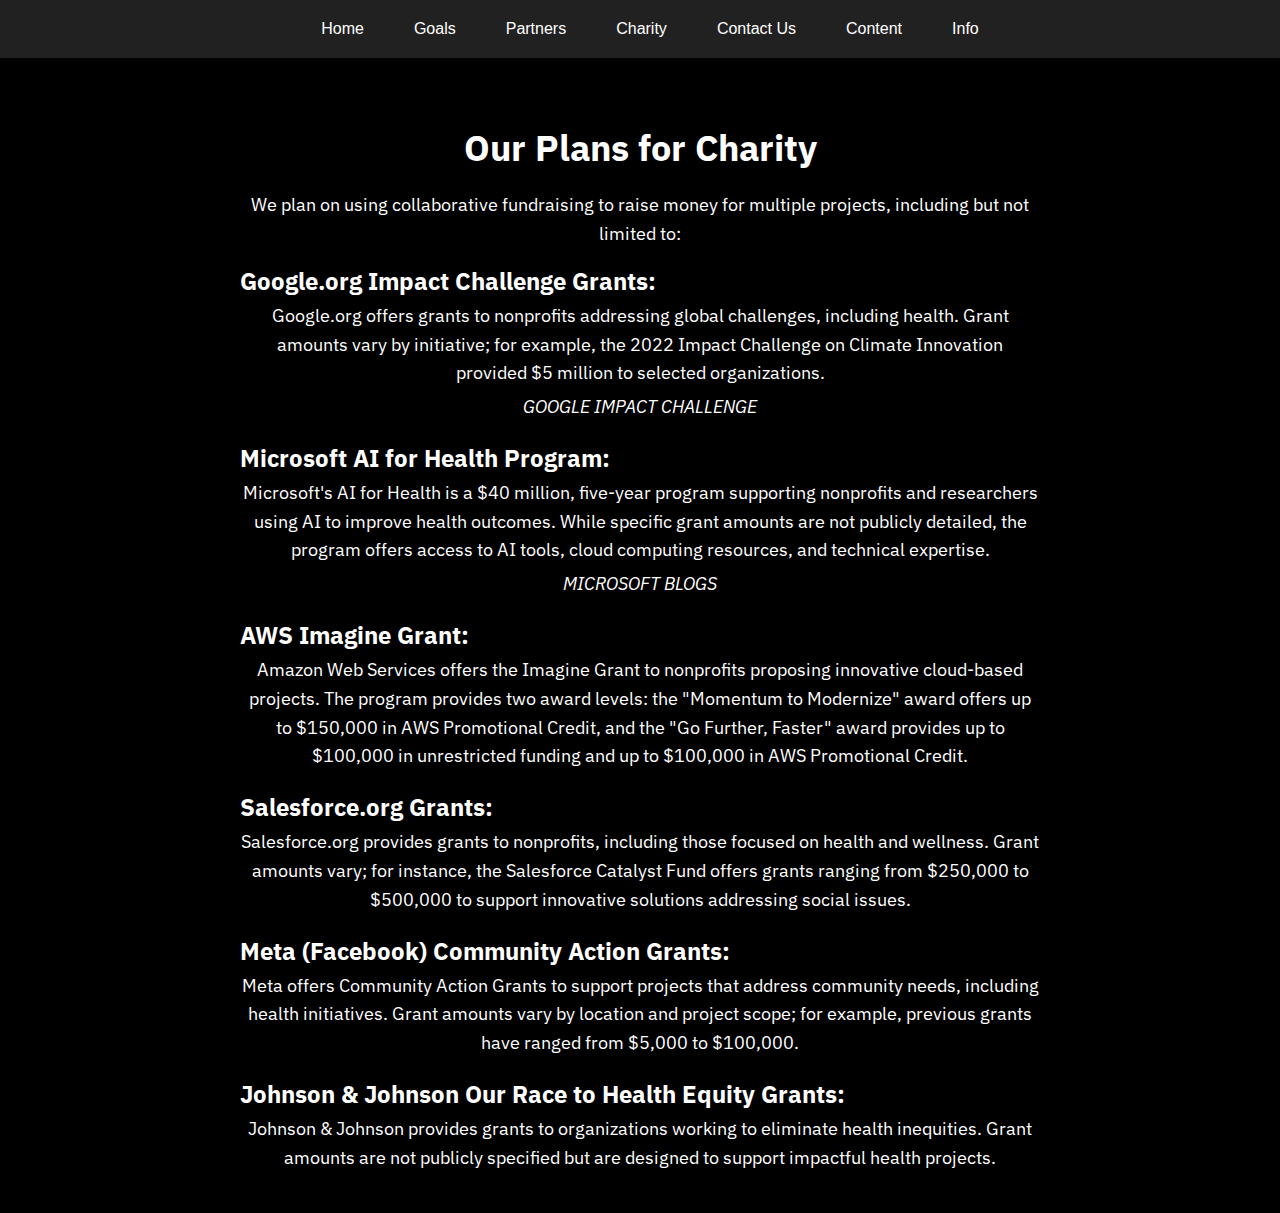
<file: charity.html>
<!DOCTYPE html>
<html lang="en">
<head>
    <meta charset="UTF-8">
    <meta name="viewport" content="width=device-width, initial-scale=1.0">
    <title>Your Website</title>
    <link rel="stylesheet" href="style.css"> 
    <link rel="preconnect" href="https://fonts.googleapis.com">
    <link rel="preconnect" href="https://fonts.gstatic.com" crossorigin>
    <link href="https://fonts.googleapis.com/css2?family=IBM+Plex+Sans:ital,wght@0,100;0,200;0,300;0,400;0,500;0,600;0,700&display=swap" rel="stylesheet">
</head>
<body>
    
    <nav class="navbar">
        <button class="nav-button" onclick="location.href='index.html'">Home</button> 
        <button class="nav-button" onclick="location.href='goals.html'">Goals</button>
        <button class="nav-button" onclick="location.href='partners.html'">Partners</button>
        <button class="nav-button" onclick="location.href='charity.html'">Charity</button>
        <button class="nav-button" onclick="location.href='contact.html'">Contact Us</button>
        <button class="nav-button" onclick="location.href='content.html'">Content</button>
        <button class="nav-button" onclick="location.href='info.html'">Info</button>
    </nav>

    
    <div class="charity-content">
        <h1>Our Plans for Charity</h1>
        
        
        <p class="charity-description">
            We plan on using collaborative fundraising to raise money for multiple projects, including but not limited to:
        </p>
        
        <ul>
            <li>
                <strong>Google.org Impact Challenge Grants:</strong>
                <p>Google.org offers grants to nonprofits addressing global challenges, including health. Grant amounts vary by initiative; for example, the 2022 Impact Challenge on Climate Innovation provided $5 million to selected organizations.</p>
                <p><em>GOOGLE IMPACT CHALLENGE</em></p>
            </li>
            <li>
                <strong>Microsoft AI for Health Program:</strong>
                <p>Microsoft's AI for Health is a $40 million, five-year program supporting nonprofits and researchers using AI to improve health outcomes. While specific grant amounts are not publicly detailed, the program offers access to AI tools, cloud computing resources, and technical expertise.</p>
                <p><em>MICROSOFT BLOGS</em></p>
            </li>
            <li>
                <strong>AWS Imagine Grant:</strong>
                <p>Amazon Web Services offers the Imagine Grant to nonprofits proposing innovative cloud-based projects. The program provides two award levels: the "Momentum to Modernize" award offers up to $150,000 in AWS Promotional Credit, and the "Go Further, Faster" award provides up to $100,000 in unrestricted funding and up to $100,000 in AWS Promotional Credit.</p>
            </li>
            <li>
                <strong>Salesforce.org Grants:</strong>
                <p>Salesforce.org provides grants to nonprofits, including those focused on health and wellness. Grant amounts vary; for instance, the Salesforce Catalyst Fund offers grants ranging from $250,000 to $500,000 to support innovative solutions addressing social issues.</p>
            </li>
            <li>
                <strong>Meta (Facebook) Community Action Grants:</strong>
                <p>Meta offers Community Action Grants to support projects that address community needs, including health initiatives. Grant amounts vary by location and project scope; for example, previous grants have ranged from $5,000 to $100,000.</p>
            </li>
            <li>
                <strong>Johnson & Johnson Our Race to Health Equity Grants:</strong>
                <p>Johnson & Johnson provides grants to organizations working to eliminate health inequities. Grant amounts are not publicly specified but are designed to support impactful health projects.</p>
            </li>
        </ul>
    </div>
</body>
</html>
</file>
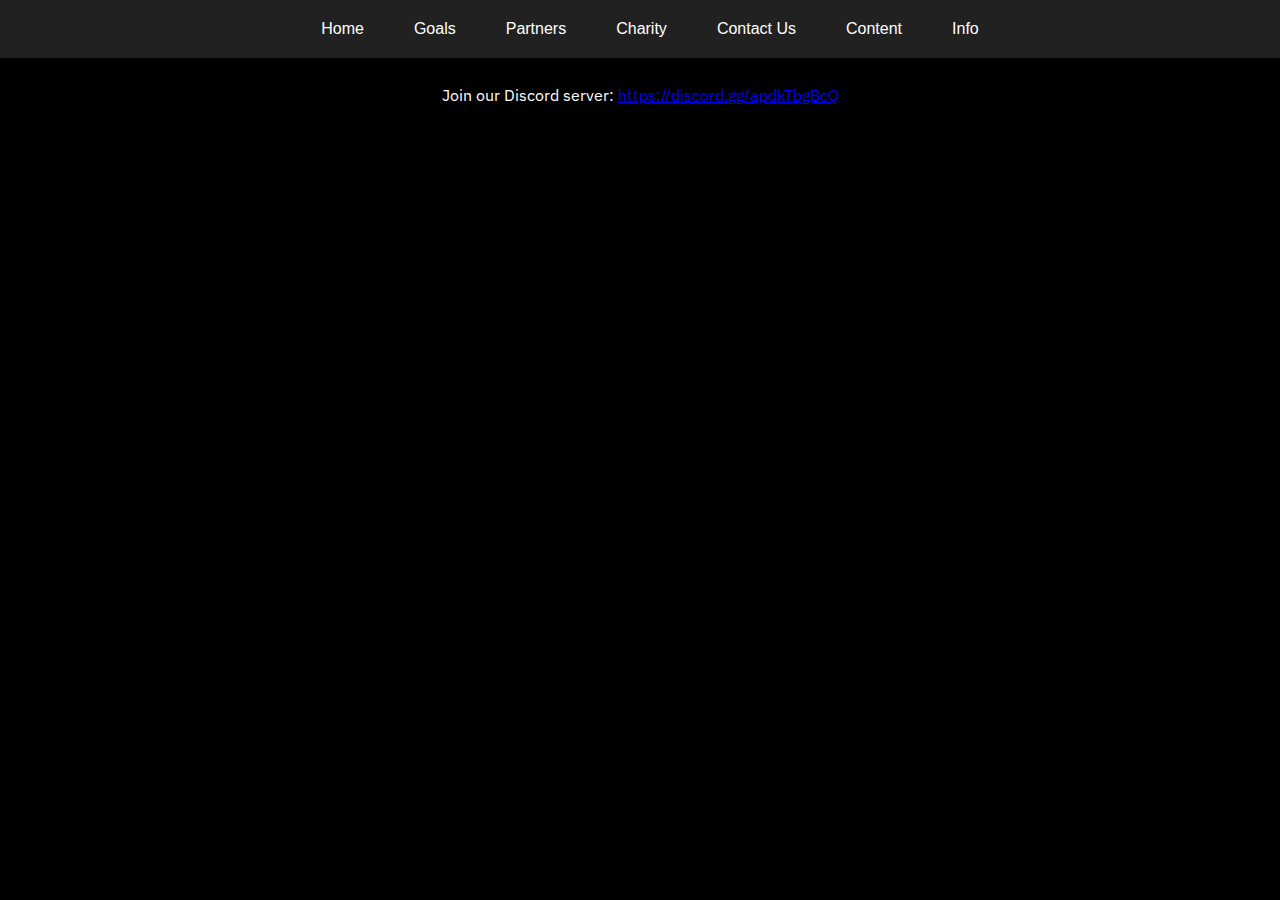
<file: contact.html>
<!DOCTYPE html>
<html lang="en">
<head>
    <meta charset="UTF-8">
    <meta name="viewport" content="width=device-width, initial-scale=1.0">
    <title>Your Website</title>
    <link rel="stylesheet" href="style.css"> 
    <link rel="preconnect" href="https://fonts.googleapis.com">
    <link rel="preconnect" href="https://fonts.gstatic.com" crossorigin>
    <link href="https://fonts.googleapis.com/css2?family=IBM+Plex+Sans:ital,wght@0,100;0,200;0,300;0,400;0,500;0,600;0,700&display=swap" rel="stylesheet">
</head>
<nav class="navbar">
    <button class="nav-button" onclick="location.href='index.html'">Home</button> 
    <button class="nav-button" onclick="location.href='goals.html'">Goals</button>
    <button class="nav-button" onclick="location.href='partners.html'">Partners</button>
    <button class="nav-button" onclick="location.href='charity.html'">Charity</button>
    <button class="nav-button" onclick="location.href='contact.html'">Contact Us</button>
    <button class="nav-button" onclick="location.href='content.html'">Content</button>
    <button class="nav-button" onclick="location.href='info.html'">Info</button>
</nav>
<h1>Contact Us</h1>
    <p>Join our Discord server: <a href="https://discord.gg/apdkTbgBcQ" target="_blank">https://discord.gg/apdkTbgBcQ</a></p>
</body>
</html>
</file>
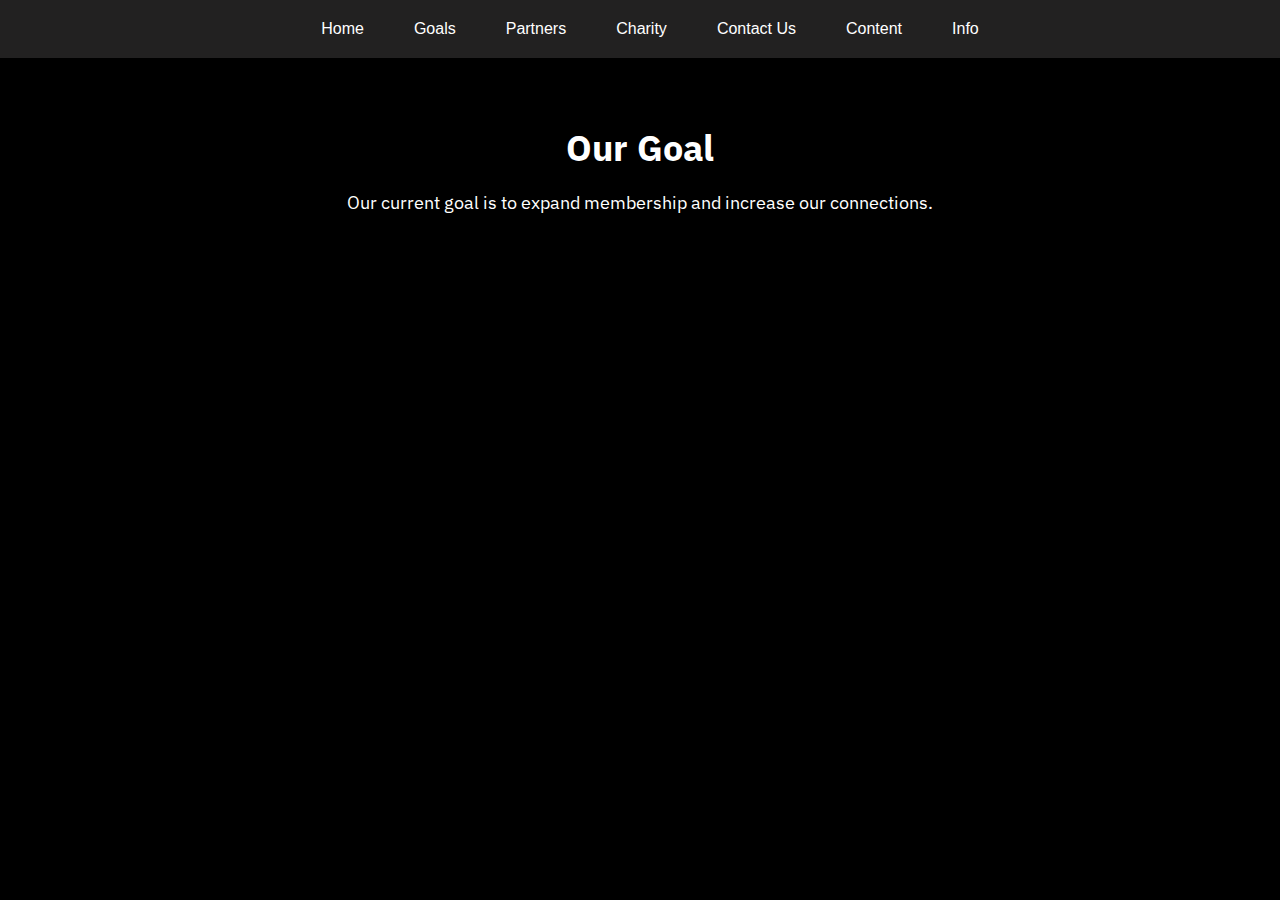
<file: goals.html>
<!DOCTYPE html>
<html lang="en">
<head>
    <meta charset="UTF-8">
    <meta name="viewport" content="width=device-width, initial-scale=1.0">
    <title>Your Website</title>
    <link rel="stylesheet" href="style.css"> 
    <link rel="preconnect" href="https://fonts.googleapis.com">
    <link rel="preconnect" href="https://fonts.gstatic.com" crossorigin>
    <link href="https://fonts.googleapis.com/css2?family=IBM+Plex+Sans:ital,wght@0,100;0,200;0,300;0,400;0,500;0,600;0,700&display=swap" rel="stylesheet">
</head>
<body>
   
    <nav class="navbar">
        <button class="nav-button" onclick="location.href='index.html'">Home</button>
        <button class="nav-button" onclick="location.href='goals.html'">Goals</button>
        <button class="nav-button" onclick="location.href='partners.html'">Partners</button>
        <button class="nav-button" onclick="location.href='charity.html'">Charity</button>
        <button class="nav-button" onclick="location.href='contact.html'">Contact Us</button>
        <button class="nav-button" onclick="location.href='content.html'">Content</button>
        <button class="nav-button" onclick="location.href='info.html'">Info</button>
    </nav>

    
    <div class="goals-content">
        <h1>Our Goal</h1>
        <p>Our current goal is to expand membership and increase our connections.</p>
    </div>
</body>
</html>
</file>
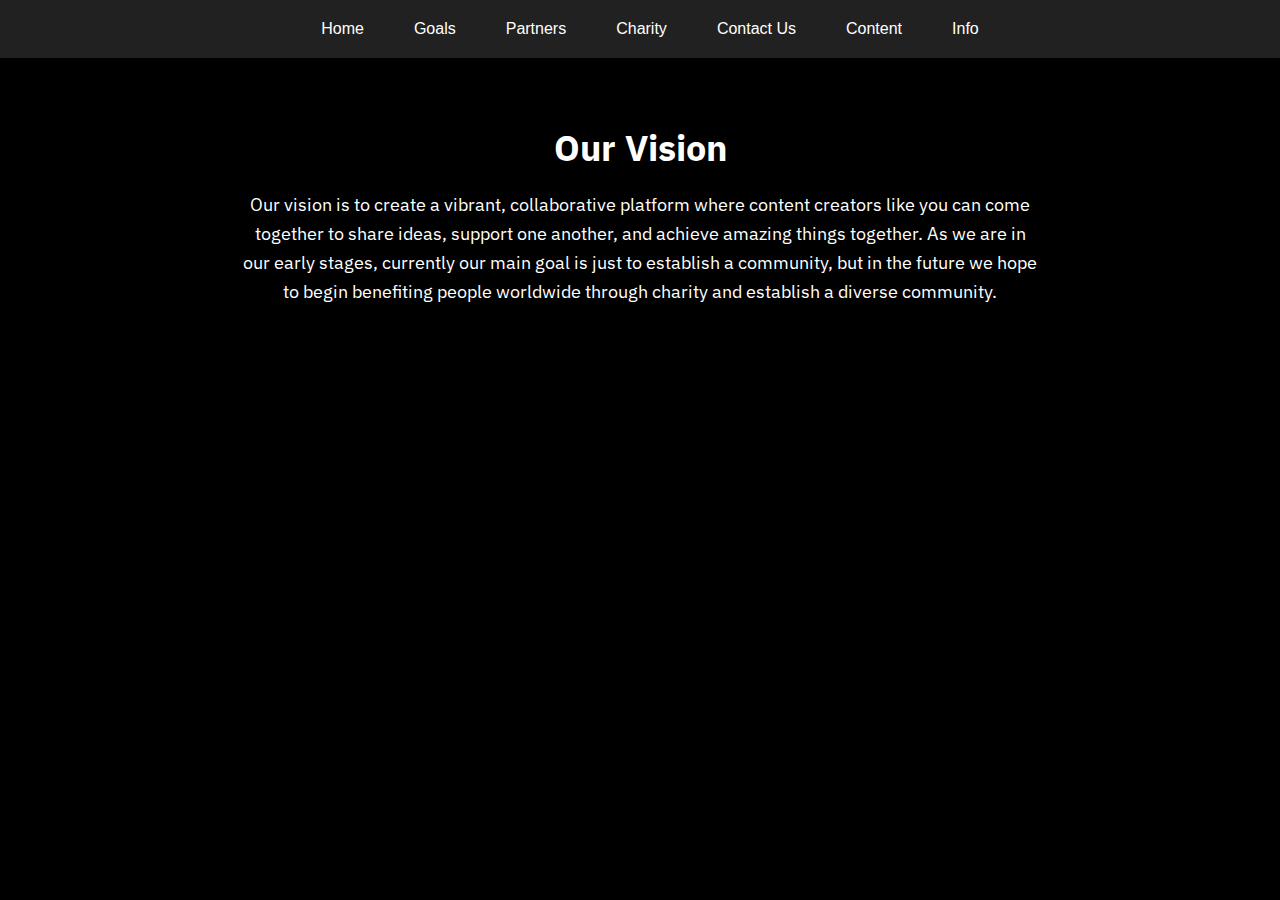
<file: info.html>
<!DOCTYPE html>
<html lang="en">
<head>
    <meta charset="UTF-8">
    <meta name="viewport" content="width=device-width, initial-scale=1.0">
    <title>Your Website</title>
    <link rel="stylesheet" href="style.css"> 
    <link rel="preconnect" href="https://fonts.googleapis.com">
    <link rel="preconnect" href="https://fonts.gstatic.com" crossorigin>
    <link href="https://fonts.googleapis.com/css2?family=IBM+Plex+Sans:ital,wght@0,100;0,200;0,300;0,400;0,500;0,600;0,700&display=swap" rel="stylesheet">
</head>
<body>
   
    <nav class="navbar">
        <button class="nav-button" onclick="location.href='index.html'">Home</button> 
        <button class="nav-button" onclick="location.href='goals.html'">Goals</button>
        <button class="nav-button" onclick="location.href='partners.html'">Partners</button>
        <button class="nav-button" onclick="location.href='charity.html'">Charity</button>
        <button class="nav-button" onclick="location.href='contact.html'">Contact Us</button>
        <button class="nav-button" onclick="location.href='content.html'">Content</button>
        <button class="nav-button" onclick="location.href='info.html'">Info</button>
    </nav>

  
    <div class="info-content">
        <h1>Our Vision</h1>
        <p>
            Our vision is to create a vibrant, collaborative platform where content creators like you can come together to share ideas, support one another, and achieve amazing things together.
            As we are in our early stages, currently our main goal is just to establish a community, but in the future we hope to begin benefiting people worldwide through charity and establish a diverse community.
        </p>
    </div>

</body>
</html>
</file>
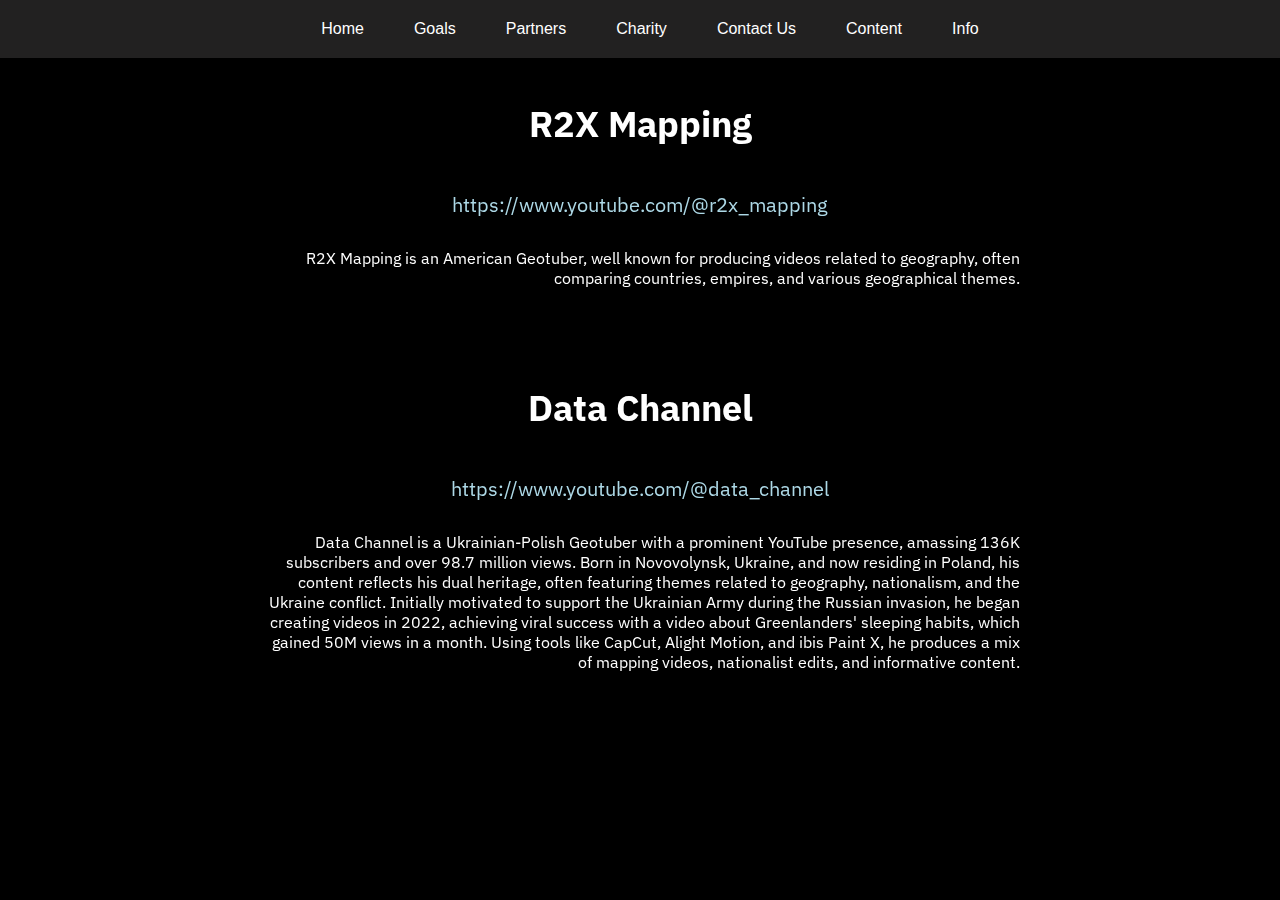
<file: partners.html>
<!DOCTYPE html>
<html lang="en">
<head>
    <meta charset="UTF-8">
    <meta name="viewport" content="width=device-width, initial-scale=1.0">
    <title>Your Website</title>
    <link rel="stylesheet" href="style.css"> 
    <link rel="preconnect" href="https://fonts.googleapis.com">
    <link rel="preconnect" href="https://fonts.gstatic.com" crossorigin>
    <link href="https://fonts.googleapis.com/css2?family=IBM+Plex+Sans:ital,wght@0,100;0,200;0,300;0,400;0,500;0,600;0,700&display=swap" rel="stylesheet">
</head>
<body>

    <nav class="navbar">
        <button class="nav-button" onclick="location.href='index.html'">Home</button>
        <button class="nav-button" onclick="location.href='goals.html'">Goals</button>
        <button class="nav-button" onclick="location.href='partners.html'">Partners</button>
        <button class="nav-button" onclick="location.href='charity.html'">Charity</button>
        <button class="nav-button" onclick="location.href='contact.html'">Contact Us</button>
        <button class="nav-button" onclick="location.href='content.html'">Content</button>
        <button class="nav-button" onclick="location.href='info.html'">Info</button>
    </nav>

    <div class="content">
        <h1 class="partner-title">R2X Mapping</h1>
        <p class="partner-link">https://www.youtube.com/@r2x_mapping</p>
        <p class="partner-bio">R2X Mapping is an American Geotuber, well known for producing videos related to geography, often comparing countries, empires, and various geographical themes. </p>
    
        <h1 class="partner-title">Data Channel</h1>
        <p class="partner-link">https://www.youtube.com/@data_channel</p>
        <p class="partner-bio">Data Channel is a Ukrainian-Polish Geotuber with a prominent YouTube presence, amassing 136K subscribers and over 98.7 million views. Born in Novovolynsk, Ukraine, and now residing in Poland, his content reflects his dual heritage, often featuring themes related to geography, nationalism, and the Ukraine conflict. Initially motivated to support the Ukrainian Army during the Russian invasion, he began creating videos in 2022, achieving viral success with a video about Greenlanders' sleeping habits, which gained 50M views in a month. Using tools like CapCut, Alight Motion, and ibis Paint X, he produces a mix of mapping videos, nationalist edits, and informative content.</p>


    </div>


</body>
</html>
</file>
<file: style.css>
body {
    margin: 0;
    font-family: Arial, sans-serif;
    background-color: black; 
    color: white; 
    font-family: 'IBM Plex Sans', sans-serif;
}

.curtain {
    position: fixed;
    top: 0;
    left: 0;
    right: 0;
    bottom: 0;
    background-color: black;
    background-image: url('../Images/Agora_Logo.png');
    background-size: 50% auto; 
    background-position: center; 
    background-repeat: no-repeat;
    display: flex;
    flex-direction: column;
    align-items: center;
    justify-content: center;
    transition: transform 2s ease;
    z-index: 2;
}


.curtain > img {
    width: 50%; 
    max-width: 50vw; 
    height: auto; 
}



.curtain::before {
    content: '';
    position: absolute;
    top: 0;
    left: 0;
    right: 0;
    bottom: 0;
    background-color: rgba(0, 0, 0, 0.5);
    z-index: 1; 
}

.curtain.hidden {
    transform: translateY(-100%); 
}


.content {
    position: fixed;
    top: 0;
    left: 0;
    right: 0;
    bottom: 0;
    display: flex;
    flex-direction: column;
    align-items: center;
    justify-content: flex-start;
    z-index: 1; 
    padding: 20px; 
    max-width: 800px; 
    margin: 0 auto; 
    box-sizing: border-box; 
}


.navbar {
    width: 100%;
    background-color: rgba(0, 0, 0, 0.8); 
    padding: 10px;
    text-align: center;
}

.navbar a {
    color: white;
    text-decoration: none;
    margin: 0 15px;
    font-size: 20px;
}

.background-image {
    position: absolute;
    top: 0;
    left: 0;
    width: 100vw;
    height: 110vh; 
    object-fit: cover;
    transform: translateY(-5vh); 
    z-index: 0;
}




#curtain {
    font-family: 'Ruge Boogie', sans-serif; 
    font-size: 36px; 
    color: white;
    font-weight: normal;
}
.behind-curtain-text {
    position: absolute; 
    top: 30%; 
    left: 50%; 
    transform: translate(-50%, -50%); 
    color: white;
    z-index: 8; 
    text-align: center; 
}
.navbar {
    background-color: #222121; 
    padding: 10px; 
    display: flex;
    justify-content: center;
    align-items: center;
    position: fixed; 
    top: 0;
    width: 100%;
    z-index: 10; 
}

.nav-button {
    background-color: transparent; 
    color: white;
    border: none; 
    padding: 10px 20px; 
    font-size: 16px; 
    cursor: pointer;
    text-decoration: none; 
    margin: 0 5px; 
    transition: color 0.3s, background-color 0.3s; 
}


.nav-button:hover {
    color: #000; 
    background-color: #777; 
}
body {
    text-align: center; 
}

h1 {
    text-align: center; 
}

p {
    text-align: center; 
}
body {
    background-color: black; 
    overflow: hidden; 
}

#firefly-container {
    position: absolute;
    top: 0;
    left: 0;
    width: 100%;
    height: 100%;
    pointer-events: none; 
    overflow: hidden; 
}

.firefly {
    position: absolute;
    width: 50px; 
    height: 50px; 
    border-radius: 50%; 
    background: radial-gradient(circle, rgba(255, 255, 255, 0.8) 0%, rgba(255, 165, 0, 0.5) 30%, rgba(255, 165, 0, 0) 70%);
    opacity: 1; 
    animation: fade 3s infinite; 
}


@keyframes fade {
    0% {
        opacity: 1; 
    }
    50% {
        opacity: 0; 
    }
    100% {
        opacity: 1; 
    }
}




.partner-title {
    font-size: 36px; 
    font-weight: bold;
    color: white; 
    text-align: right; 
    margin-top: 80px; 
}

.partner-link {
    font-size: 20px; 
    color: lightblue; 
    text-align: right; 
}

.partner-bio {
    font-size: 16px; 
    color: white; 
    text-align: right; 
    margin-top: 10px; 
}

.info-content {
    margin-top: 80px; 
    padding: 20px;
    text-align: center;
    color: white; 
}

.info-content h1 {
    font-size: 36px;
    margin-bottom: 20px;
}

.info-content p {
    font-size: 18px;
    line-height: 1.6;
    max-width: 800px;
    margin: 0 auto; 
}

.charity-content {
    margin-top: 80px; 
    padding: 20px;
    color: white;
    max-width: 800px;
    margin-left: auto;
    margin-right: auto;
    text-align: left; 
    overflow-y: auto; 
}

.charity-content h1 {
    font-size: 36px;
    text-align: center; 
    margin-bottom: 20px;
}

.charity-content ul {
    list-style-type: none;
    padding: 0;
}

.charity-content li {
    margin-bottom: 20px;
}

.charity-content strong {
    font-size: 24px;
}

.charity-content p {
    font-size: 18px;
    line-height: 1.6;
    margin: 5px 0;
}


body {
    overflow-y: scroll; 
}

.charity-description {
    font-size: 16px;
    text-align: center;
    color: white;
    margin-bottom: 20px;
}

.goals-content {
    margin-top: 80px; 
    padding: 20px;
    text-align: center;
    color: white;
    max-width: 800px;
    margin-left: auto;
    margin-right: auto;
}

.goals-content h1 {
    font-size: 36px;
    margin-bottom: 20px;
}

.goals-content p {
    font-size: 18px;
}
</file>
